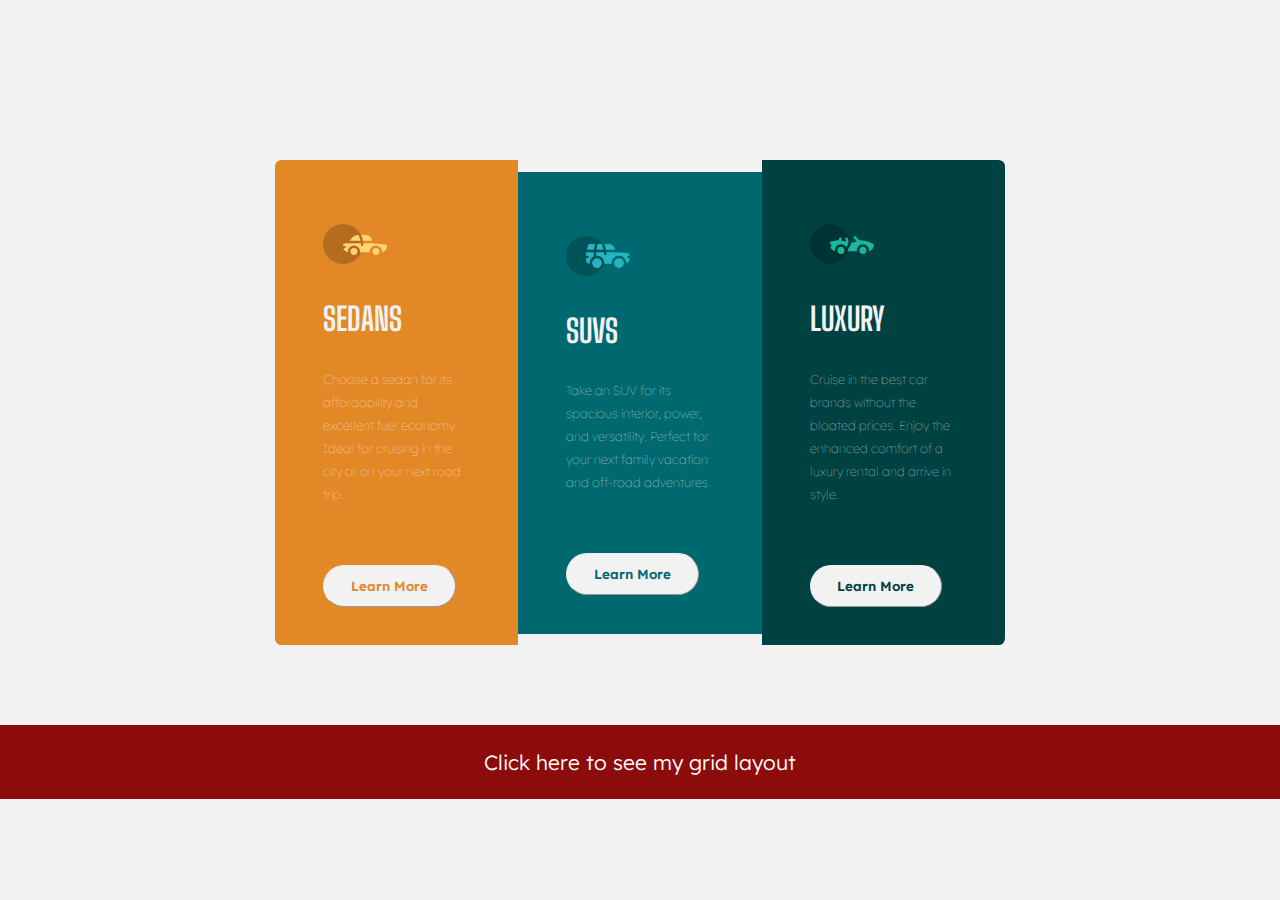
<file: index.html>
<!DOCTYPE html>
<html lang="en">
  <head>
    <meta charset="UTF-8" />
    <meta http-equiv="X-UA-Compatible" content="IE=edge" />
    <meta name="viewport" content="width=device-width, initial-scale=1.0" />
    <title>FLEXBOX</title>
    <link rel="stylesheet" href="style.css" />
  </head>
  <body>
    <main>
      <div class="container">
        <section class="box" id="box-1">
          <figure>
            <img src="./images/icon-sedans.svg" alt="SUV" />
          </figure>
          <h1>SEDANS</h1>
          <br />
          <p class="writeup">
            Choose a sedan for its affordability and excellent fuel economy.
            Ideal for cruising in the city or on your next road trip.
          </p>
          <br />
          <button class="btn" id="btn-1">Learn More</button>
        </section>
        <section class="box" id="box-2">
          <figure>
            <img src="./images/icon-suvs.svg" alt="SUV" />
          </figure>
          <h1>SUVS</h1>

          <br />
          <p class="writeup">
            Take an SUV for its spacious interior, power, and versatility.
            Perfect for your next family vacation and off-road adventures.
          </p>
          <br />
          <button class="btn" id="btn-2">Learn More</button>
        </section>
        <section class="box" id="box-3">
          <figure>
            <img src="./images/icon-luxury.svg" alt="SUV" />
          </figure>
          <h1>LUXURY</h1>
          <br />
          <p class="writeup">
            Cruise in the best car brands without the bloated prices. Enjoy the
            enhanced comfort of a luxury rental and arrive in style.
          </p>
          <br />
          <button class="btn" id="btn-3">Learn More</button>
        </section>
      </div>
    </main>

    <footer>
      <a href="./grid.html"> Click here to see my grid layout</a>
    </footer>
  </body>
</html>
</file>
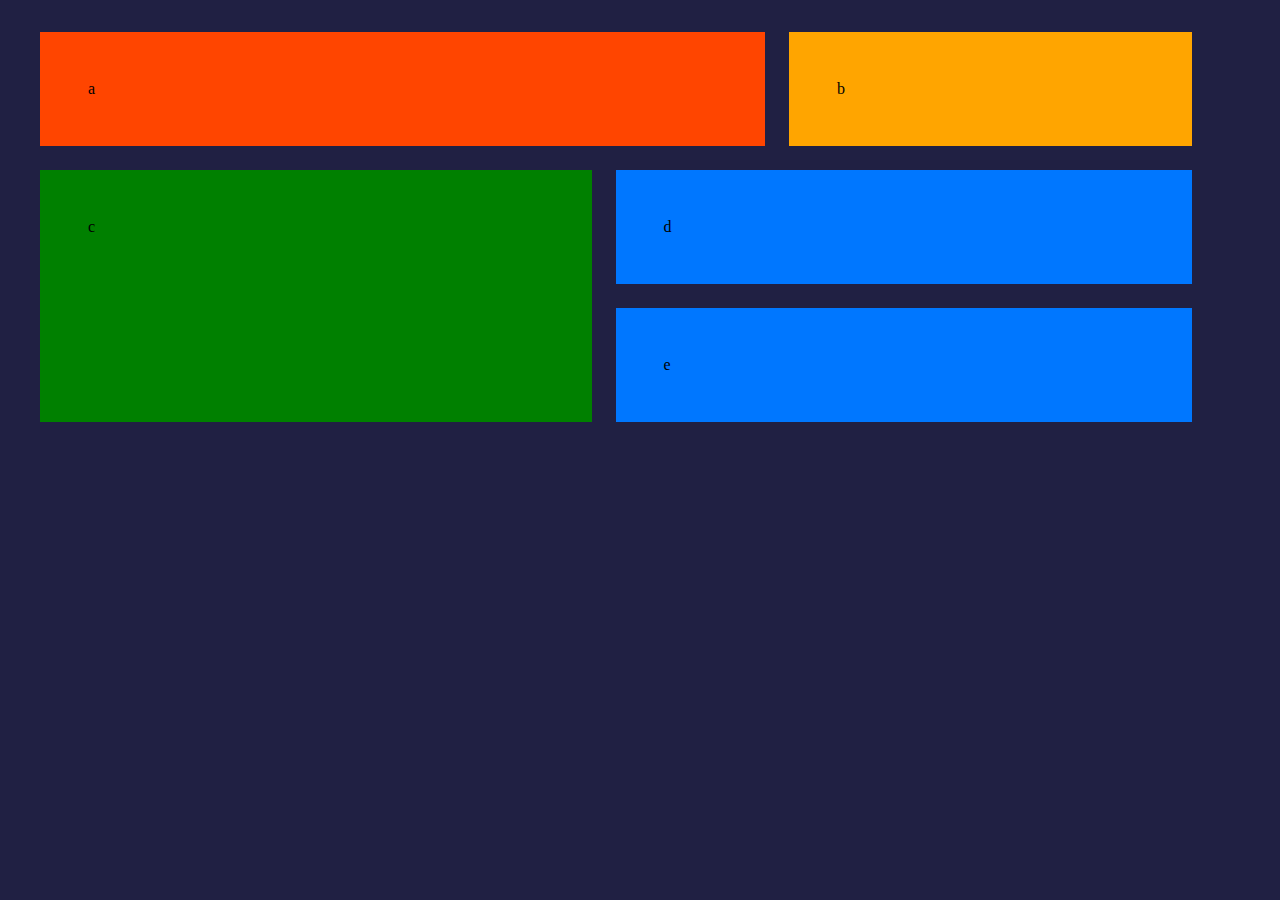
<file: grid.html>
<!DOCTYPE html>
<html lang="en">
  <head>
    <meta charset="UTF-8" />
    <meta http-equiv="X-UA-Compatible" content="IE=edge" />
    <meta name="viewport" content="width=device-width, initial-scale=1.0" />
    <title>GRID</title>
    <link rel="stylesheet" href="grid.css" />
  </head>
  <body>
    <main>
      <div class="block" id="block-1">a</div>
      <div class="block" id="block-2">b</div>
      <div class="block" id="block-3">c</div>
      <div class="block" id="block-4">d</div>
      <div class="block" id="block-5">e</div>
    </main>
  </body>
</html>
</file>
<file: style.css>
@import url(http://fonts.googleapis.com/css?family=Lexend+Deca:400,300,600,700=swap);
@import url(http://fonts.googleapis.com/css?family=Big+Shoulders+Display:400,300,600,700=swap);

* {
  padding: 0;
  margin: 0;
  box-sizing: border-box;
  font-family: "Lexend Deca";
}

body {
  text-align: center;
  justify-content: center;
  align-items: center;
  background-color: hsl(0, 0%, 95%);
}
main {
  justify-content: center;
  /* align-items: center; */
  /* justify-items: center; */
/*   display: flex; */
  display: flex;
}
main .container {
  align-items: center;
  justify-content: center;
  display: flex;
  width: 57%;
  margin-top: 10em;
}
.box {
  padding: 2em 3em;
  width: 30%;
  /* height: 60vh; */
  flex: 1;
  text-align: left;
  color: white;
  margin-bottom: 5em;
}

figure {
  margin-top: 2em;
  margin-bottom: 2em;
}
h1 {
  font-family: "Big Shoulders Display";
  font-stretch: narrower;
  font-size: 2em;
  margin-bottom: 0.3em;
  color: hsl(0, 0%, 95%);
}

#box-1 {
  background-color: hsl(31, 77%, 52%);
  border-bottom-left-radius: 0.4em;
  border-top-left-radius: 0.4em;
}
#box-2 {
  background-color: hsl(184, 100%, 22%);
}
#box-3 {
  background-color: hsl(179, 100%, 13%);
  border-top-right-radius: 0.4em;
  border-bottom-right-radius: 0.4em;
}

p {
  margin-bottom: 1em;
  font-weight: 100;
  font-size: 0.78em;
  line-height: 23px;
  color: hsla(0, 0%, 100%, 0.75);
}

.btn {
  padding: 0.9em 2em;
  border-radius: 3em;
  margin: 2em 0em 0.5em;
  border: 0.5px outset;
  background-color: hsl(0, 0%, 95%);
  font-family: "Lexend Deca";
  font-weight: 600;
  cursor: pointer;
}
#btn-1 {
  color: hsl(31, 77%, 52%);
}
#btn-2 {
  color: hsl(184, 100%, 22%);
}
#btn-3 {
  color: hsl(179, 100%, 13%);
}

#btn-1:hover {
  background-color: hsl(31, 77%, 52%);
  color: white;
}
#btn-2:hover {
  background-color: hsl(184, 100%, 22%);
  color: white;
}
#btn-3:hover {
  background-color: hsl(179, 100%, 13%);
  color: white;
}
footer {
  background-color: rgb(140, 11, 11);
  padding: 1.5em;
}
footer a {
  color: white;
  text-decoration: none;
  font-size: 1.3em;
  font-weight: 300;
  font-family: "Lexend Deca";
}
</file>
<file: grid.css>
* {
  padding: 0;
  border: 0;
  box-sizing: border-box;
}

body {
  background-color: rgb(32, 32, 67);
}

main {
  padding: 1.5rem 5rem 2rem 2rem;
  display: grid;
  gap: 1.5rem;
  grid-template-areas:
    "a a a a b b"
    "c c c d d d"
    "c c c e e e";
}

.block {
  padding: 3rem;
}

#block-1 {
  background-color: orangered;
  grid-area: a;
  grid-row: 1 / span 2;
}
#block-2 {
  background-color: orange;
  grid-area: b;
  grid-row: 1 / span 2;
}
#block-3 {
  background-color: green;
  grid-area: c;
  grid-row: 3 / span 2;
}
#block-4 {
  background-color: rgb(0, 119, 255);
  grid-area: d;
  grid-row: 3 / span 1;
}
#block-5 {
  background-color: rgb(0, 119, 255);
  grid-area: e;
  grid-row: 4 / span 1;
}
</file>
